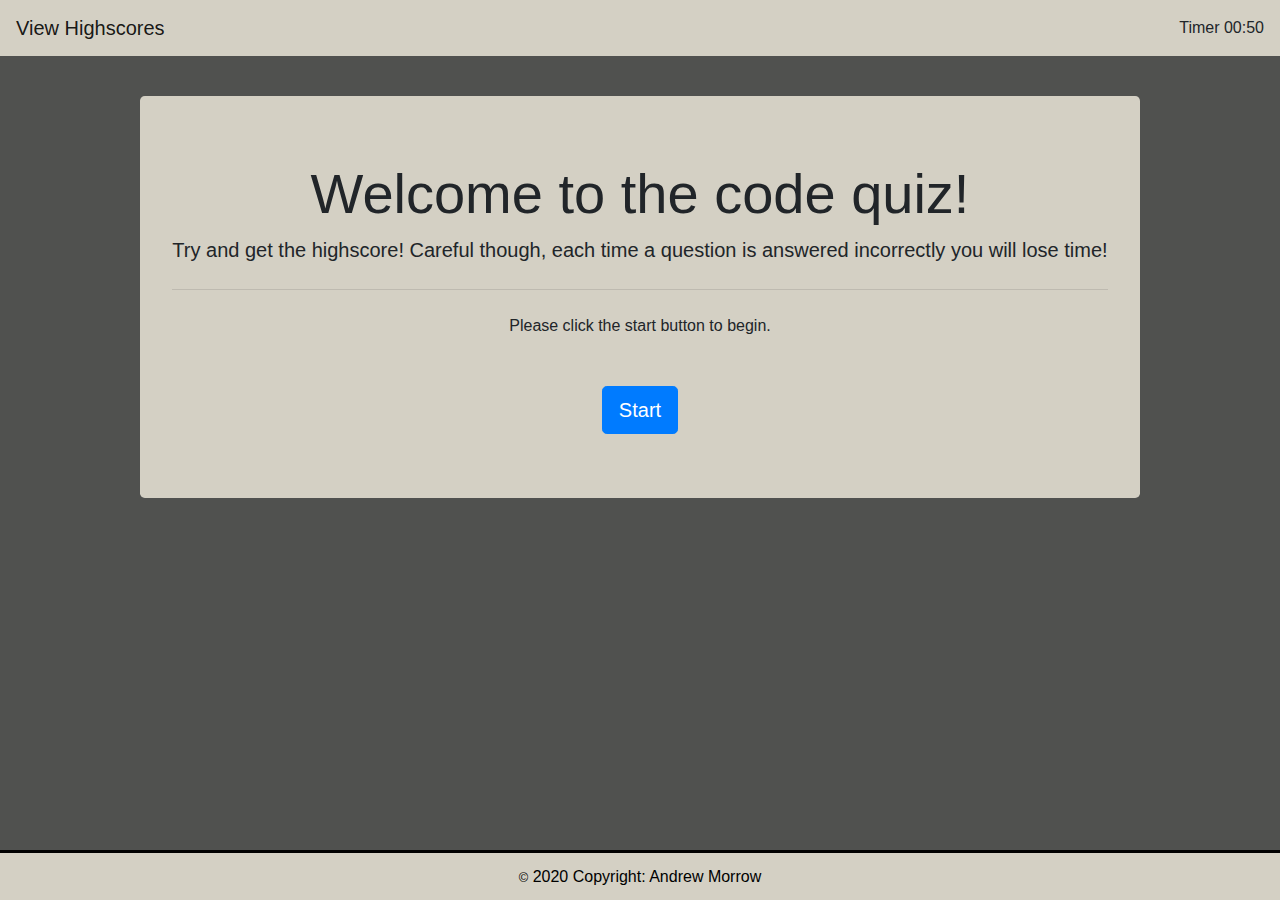
<file: index.html>
<!DOCTYPE html>
<html lang="en">
    <head>
        <meta charset="utf-8" />
        <meta
            name="viewport"
            content="width=device-width, initial-scale=1, shrink-to-fit=no"
        />

        <!-- Bootstrap CSS CDN -->
        <link
            rel="stylesheet"
            href="https://stackpath.bootstrapcdn.com/bootstrap/4.5.2/css/bootstrap.min.css"
            integrity="sha384-JcKb8q3iqJ61gNV9KGb8thSsNjpSL0n8PARn9HuZOnIxN0hoP+VmmDGMN5t9UJ0Z"
            crossorigin="anonymous"
        />
        <!-- css stylesheet -->
        <link rel="stylesheet" type="text/css" href="CSS\indexStyles.css" />

        <title>Code Quiz</title>
    </head>

    <!-- Start Body -->
    <body class="pt-5">
        <div class="nav-container mb-5">
            <nav class="navbar fixed-top navbar-light">
                <a class="navbar-brand" href="highScores.html"
                    >View Highscores</a
                >
                <div id="timer-nav" class="ml-auto">Timer 00:50</div>
            </nav>
        </div>
        <!-- container to wrap the content -->
        <div class="container-wrap">
            <!-- main content section -->
            <main>
                <section class="row">
                    <div class="col d-flex justify-content-center">
                        <!-- start jumbotron -->
                        <div class="jumbotron text-center">
                            <h1 id="welcome-message" class="display-4">
                                Welcome to the code quiz!
                            </h1>
                            <p class="lead">
                                Try and get the highscore! Careful though, each
                                time a question is answered incorrectly you will
                                lose time!
                            </p>
                            <hr class="my-4" />
                            <p class="mb-5">
                                Please click the start button to begin.
                            </p>
                            <a href="quiz.html"
                                ><button
                                    id="start-btn"
                                    class="btn btn-primary btn-lg"
                                    role="button"
                                >
                                    Start
                                </button></a
                            >
                        </div>
                        <!-- end jumbotron -->
                    </div>
                </section>
            </main>
            <!-- end main content section -->

            <!-- footer start -->
        <footer class="footer">
            <div class="container-fluid h-100">
                <div class= "row h-100">
                    <div class= "col d-flex align-items-center justify-content-center">
                        <span><small> &#169;</small> 2020 Copyright: Andrew Morrow </span>
                    <div>
            </div>
            <!-- end footer row 1 -->
            </div>
        </footer>
        </div>
        <!-- footer end -->

        <!-- jQuery CDN -->
        <script
            src="https://code.jquery.com/jquery-3.5.1.slim.min.js"
            integrity="sha384-DfXdz2htPH0lsSSs5nCTpuj/zy4C+OGpamoFVy38MVBnE+IbbVYUew+OrCXaRkfj"
            crossorigin="anonymous"
        ></script>

        <!-- Popper CDN -->
        <script
            src="https://cdn.jsdelivr.net/npm/popper.js@1.16.1/dist/umd/popper.min.js"
            integrity="sha384-9/reFTGAW83EW2RDu2S0VKaIzap3H66lZH81PoYlFhbGU+6BZp6G7niu735Sk7lN"
            crossorigin="anonymous"
        ></script>

        <!-- Bootstrap JS CDN -->
        <script
            src="https://stackpath.bootstrapcdn.com/bootstrap/4.5.2/js/bootstrap.min.js"
            integrity="sha384-B4gt1jrGC7Jh4AgTPSdUtOBvfO8shuf57BaghqFfPlYxofvL8/KUEfYiJOMMV+rV"
            crossorigin="anonymous"
        ></script>
    </body>
</html>
</file>
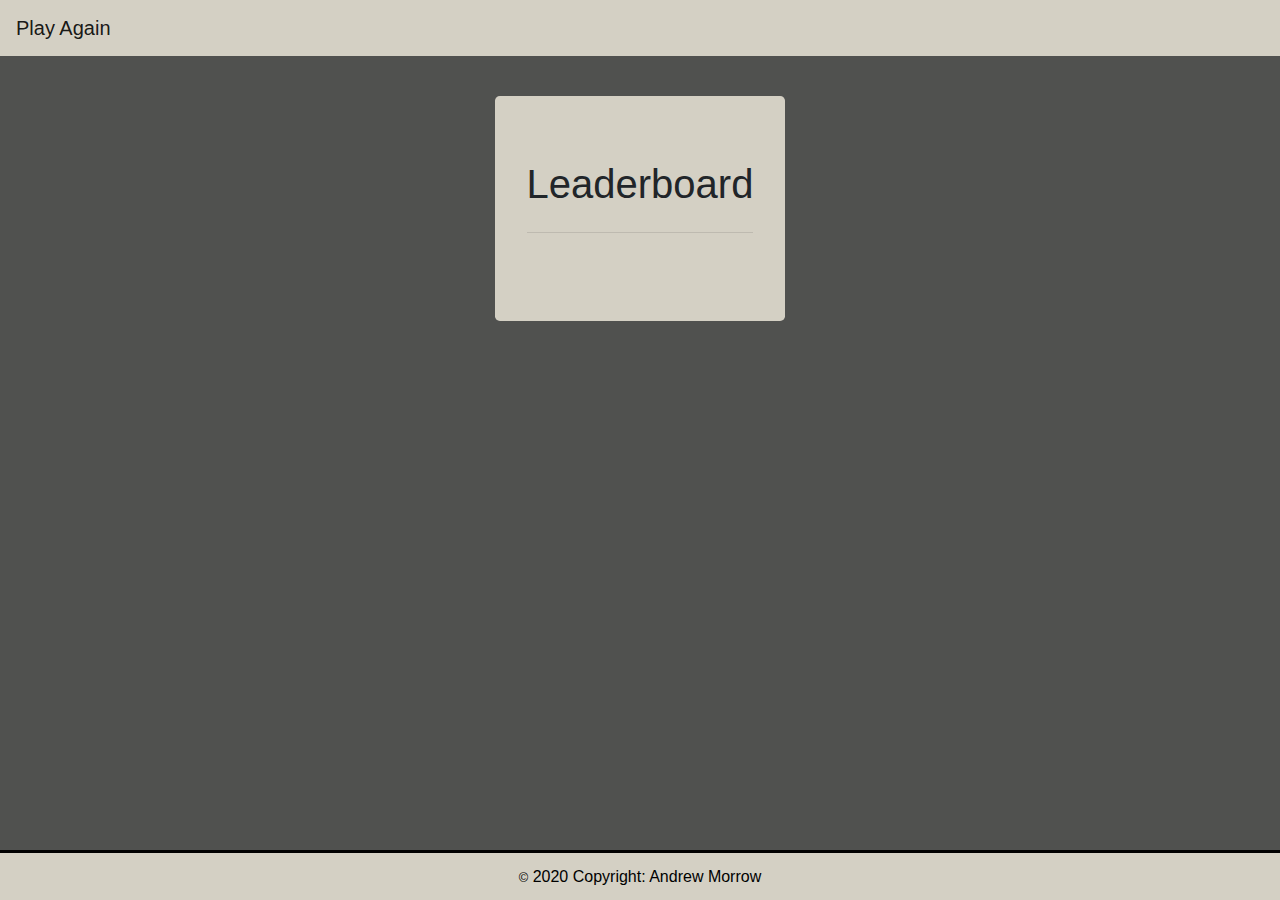
<file: highScores.html>
<!DOCTYPE html>
<html lang="en">
    <head>
        <meta charset="utf-8" />
        <meta
            name="viewport"
            content="width=device-width, initial-scale=1, shrink-to-fit=no"
        />

        <!-- Bootstrap CSS CDN -->
        <link
            rel="stylesheet"
            href="https://stackpath.bootstrapcdn.com/bootstrap/4.5.2/css/bootstrap.min.css"
            integrity="sha384-JcKb8q3iqJ61gNV9KGb8thSsNjpSL0n8PARn9HuZOnIxN0hoP+VmmDGMN5t9UJ0Z"
            crossorigin="anonymous"
        />
        <!-- css stylesheet -->
        <link rel="stylesheet" href="CSS\highScores.css" />
        <!-- font awesome cdn -->
        <link rel="stylesheet" href="https://use.fontawesome.com/releases/v5.15.0/css/all.css" integrity="sha384-OLYO0LymqQ+uHXELyx93kblK5YIS3B2ZfLGBmsJaUyor7CpMTBsahDHByqSuWW+q" crossorigin="anonymous">



        <title>Highscores</title>
    </head>

    <body class="pt-5">
        <div class="nav-container mb-5">
            <nav class="navbar fixed-top navbar-light">
                <a class="navbar-brand" href="index.html">Play Again</a>
            </nav>
        </div>
        <!-- container to wrap the content -->
        <div class="container-wrap">
            <main>
                <section class="row">
                    <div class="col d-flex justify-content-center">
                        <!-- start jumbotron -->
                        <div class="jumbotron text-center">
                            <h1 id="final-score"><i class="fas fa-chess-king"></i> Leaderboard <i class="fas fa-chess-queen"></i></h1>
                            <hr class="my-4" />
                            <!-- this will hold the highscores -->
                            <div id="score-container">
                                <ul id="high-scores-list" class= ""></ul>
                            </div>
                        </div>
                        <!-- end jumbotron -->
                    </div>
                </section>
            </main>
        </div>

        <!-- start footer -->
        <footer class="footer">
            <div class="container-fluid h-100">
                <div class= "row h-100">
                    <div class= "col d-flex align-items-center justify-content-center">
                        <span><small> &#169;</small> 2020 Copyright: Andrew Morrow </span>
                    <div>
            </div>
            <!-- end footer row 1 -->
            </div>
        </footer>
        <!-- end footer -->

        <!-- jQuery CDN -->
        <script
            src="https://code.jquery.com/jquery-3.5.1.slim.min.js"
            integrity="sha384-DfXdz2htPH0lsSSs5nCTpuj/zy4C+OGpamoFVy38MVBnE+IbbVYUew+OrCXaRkfj"
            crossorigin="anonymous"
        ></script>

        <!-- Popper CDN -->
        <script
            src="https://cdn.jsdelivr.net/npm/popper.js@1.16.1/dist/umd/popper.min.js"
            integrity="sha384-9/reFTGAW83EW2RDu2S0VKaIzap3H66lZH81PoYlFhbGU+6BZp6G7niu735Sk7lN"
            crossorigin="anonymous"
        ></script>

        <!-- Bootstrap JS CDN -->
        <script
            src="https://stackpath.bootstrapcdn.com/bootstrap/4.5.2/js/bootstrap.min.js"
            integrity="sha384-B4gt1jrGC7Jh4AgTPSdUtOBvfO8shuf57BaghqFfPlYxofvL8/KUEfYiJOMMV+rV"
            crossorigin="anonymous"
        ></script>
        <script src="JavaScript\highScores.js"></script>
    </body>
</html>
</file>
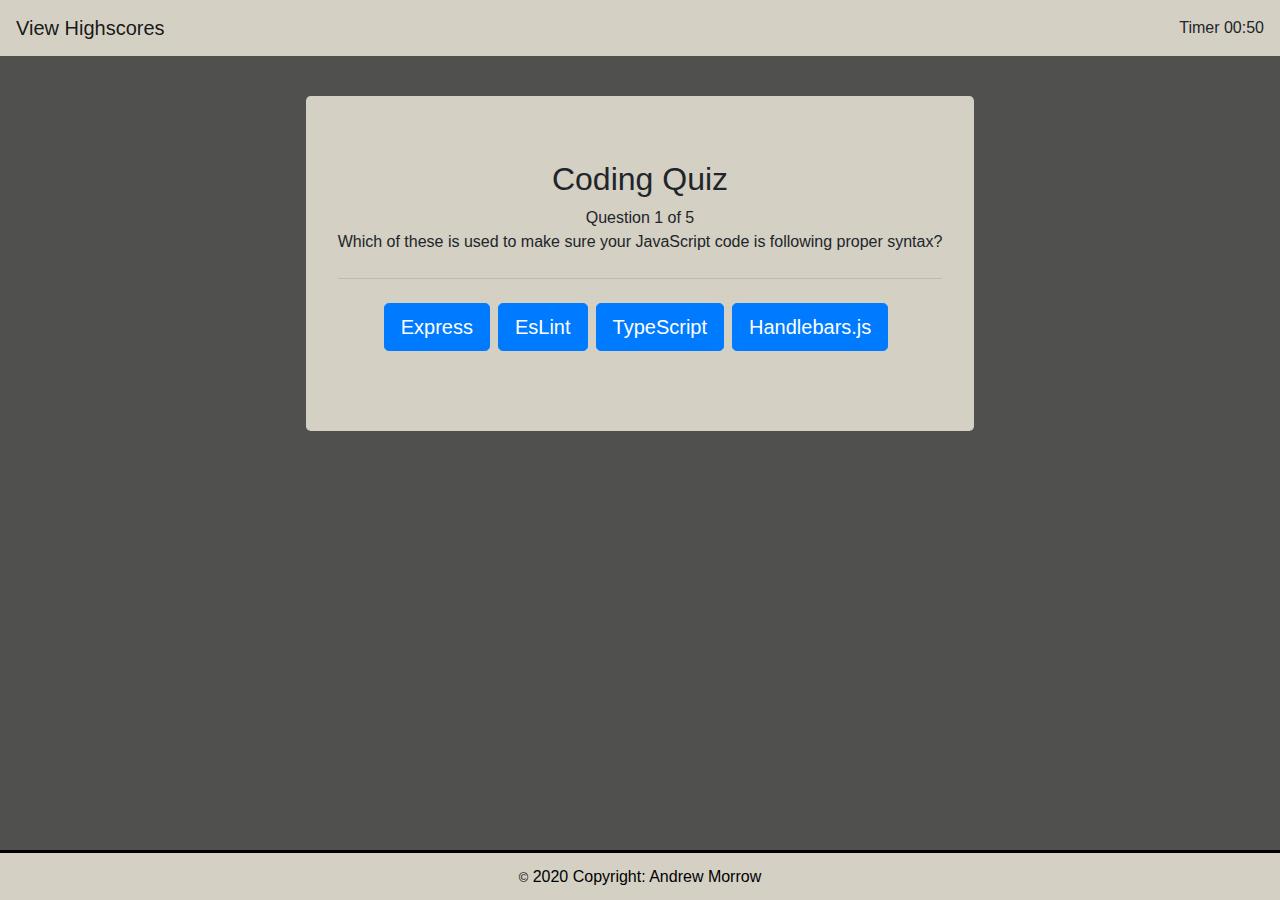
<file: quiz.html>
<!DOCTYPE html>
<html lang="en">
    <head>
        <meta charset="utf-8" />
        <meta
            name="viewport"
            content="width=device-width, initial-scale=1, shrink-to-fit=no"
        />

        <!-- Bootstrap CSS CDN -->
        <link
            rel="stylesheet"
            href="https://stackpath.bootstrapcdn.com/bootstrap/4.5.2/css/bootstrap.min.css"
            integrity="sha384-JcKb8q3iqJ61gNV9KGb8thSsNjpSL0n8PARn9HuZOnIxN0hoP+VmmDGMN5t9UJ0Z"
            crossorigin="anonymous"
        />
        <!-- css stylsheet -->
        <link rel="stylesheet" type="text/css" href="CSS\quizStyles.css" />

        <title>Code Quiz</title>
    </head>

    <!-- Start Body -->
    <body class="pt-5">
        <div class="nav-container mb-5">
            <nav class="navbar fixed-top navbar-light">
                <a class="navbar-brand" href="highScores.html"
                    >View Highscores</a
                >
                <div id="timer-nav" class="ml-auto">Timer 00:50</div>
            </nav>
        </div>

        <!-- container to wrap content -->
        <div class="container-wrap">
            <main>
                <section class="row">
                    <div class="col d-flex justify-content-center">
                        <!-- start jumbotron -->
                        <div class="jumbotron text-center">
                            <h2>Coding Quiz</h2>
                            <div id="question-number">Question Number</div>
                            <div
                                id="question-container"
                                class="justify-content-spacearound"
                            >
                                <div id="question-name"></div>
                                <div id="question"></div>
                                <hr class="my-4" />
                                <div id="answer-buttons" class="pb-2"></div>
                            </div>
                        </div>
                        <!-- end jumbotron -->
                    </div>
                </section>
            </main>
        </div>

        <!-- jQuery CDN -->
        <script
            src="https://code.jquery.com/jquery-3.5.1.slim.min.js"
            integrity="sha384-DfXdz2htPH0lsSSs5nCTpuj/zy4C+OGpamoFVy38MVBnE+IbbVYUew+OrCXaRkfj"
            crossorigin="anonymous"
        ></script>

        <footer class="footer">
            <div class="container-fluid h-100">
                <div class= "row h-100">
                    <div class= "col d-flex align-items-center justify-content-center">
                        <span><small> &#169;</small> 2020 Copyright: Andrew Morrow </span>
                    <div>
            </div>
            <!-- end footer row 1 -->
            </div>
        </footer>
        <!-- Popper CDN -->
        <script
            src="https://cdn.jsdelivr.net/npm/popper.js@1.16.1/dist/umd/popper.min.js"
            integrity="sha384-9/reFTGAW83EW2RDu2S0VKaIzap3H66lZH81PoYlFhbGU+6BZp6G7niu735Sk7lN"
            crossorigin="anonymous"
        ></script>

        <!-- Bootstrap JS CDN -->
        <script
            src="https://stackpath.bootstrapcdn.com/bootstrap/4.5.2/js/bootstrap.min.js"
            integrity="sha384-B4gt1jrGC7Jh4AgTPSdUtOBvfO8shuf57BaghqFfPlYxofvL8/KUEfYiJOMMV+rV"
            crossorigin="anonymous"
        ></script>
        <script src="JavaScript\quiz.js"></script>
    </body>
</html>
</file>
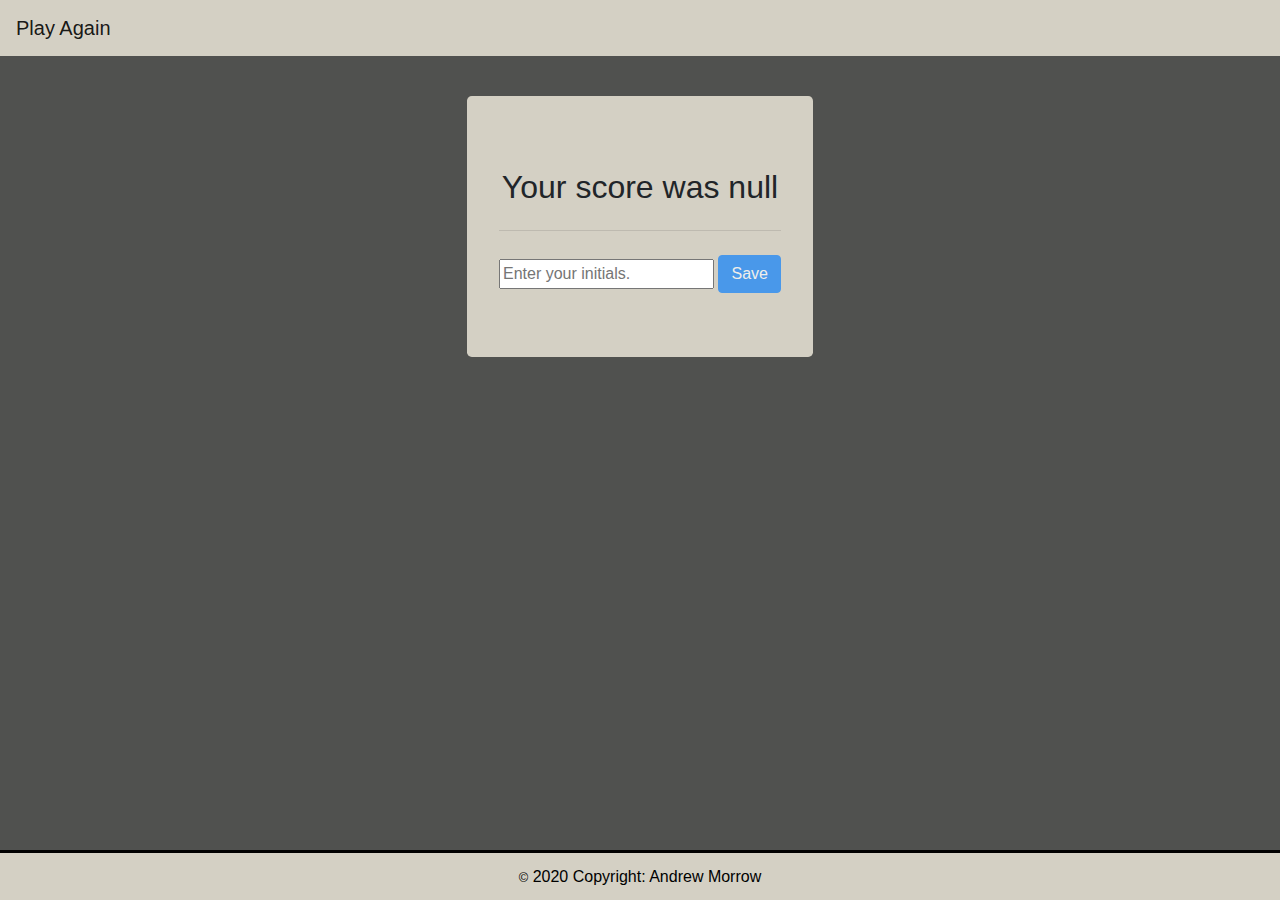
<file: scoreSave.html>
<!DOCTYPE html>
<html lang="en">
    <head>
        <meta charset="utf-8" />
        <meta
            name="viewport"
            content="width=device-width, initial-scale=1, shrink-to-fit=no"
        />

        <!-- Bootstrap CSS CDN -->
        <link
            rel="stylesheet"
            href="https://stackpath.bootstrapcdn.com/bootstrap/4.5.2/css/bootstrap.min.css"
            integrity="sha384-JcKb8q3iqJ61gNV9KGb8thSsNjpSL0n8PARn9HuZOnIxN0hoP+VmmDGMN5t9UJ0Z"
            crossorigin="anonymous"
        />
        <!-- css stylesheet -->
        <link rel="stylesheet" href="CSS\scoreSave.css" />

        <title>User Score</title>
    </head>

    <body class="pt-5">
        <div class="nav-container mb-5">
            <nav class="navbar fixed-top navbar-light">
                <a class="navbar-brand" href="quiz.html">Play Again</a>
            </nav>
        </div>
        <!-- container to wrap content -->
        <div class="container-wrap">
            <main>
                <section class="row">
                    <div class="col d-flex justify-content-center">
                        <!-- start jumbotron -->
                        <div class="jumbotron text-center">
                            <h1 id="current-score"></h1>
                            <h2 id="final-score"></h2>
                            <hr class="my-4" />
                            <!-- this is the input field and button to save score -->
                            <form id="score-container">
                                <input
                                    type="text"
                                    name="name"
                                    id="user-initials"
                                    placeholder="Enter your initials."
                                />
                                <button
                                    id="save-score-btn"
                                    class="btn btn-primary"
                                    type="submit"
                                    onclick="saveHighScore(event)"
                                    disabled
                                >
                                    Save
                                </button>
                            </form>
                        </div>
                        <!-- end jumbotron -->
                    </div>
                </section>
            </main>
        </div>
        <!-- start footer -->
        <footer class="footer">
            <div class="container-fluid h-100">
                <div class= "row h-100">
                    <div class= "col d-flex align-items-center justify-content-center">
                        <span><small> &#169;</small> 2020 Copyright: Andrew Morrow </span>
                    <div>
            </div>
            <!-- end footer row 1 -->
            </div>
        </footer>
        <!-- end footer -->

        <!-- jQuery CDN -->
        <script
            src="https://code.jquery.com/jquery-3.5.1.slim.min.js"
            integrity="sha384-DfXdz2htPH0lsSSs5nCTpuj/zy4C+OGpamoFVy38MVBnE+IbbVYUew+OrCXaRkfj"
            crossorigin="anonymous"
        ></script>

        <!-- Popper CDN -->
        <script
            src="https://cdn.jsdelivr.net/npm/popper.js@1.16.1/dist/umd/popper.min.js"
            integrity="sha384-9/reFTGAW83EW2RDu2S0VKaIzap3H66lZH81PoYlFhbGU+6BZp6G7niu735Sk7lN"
            crossorigin="anonymous"
        ></script>

        <!-- Bootstrap JS CDN -->
        <script
            src="https://stackpath.bootstrapcdn.com/bootstrap/4.5.2/js/bootstrap.min.js"
            integrity="sha384-B4gt1jrGC7Jh4AgTPSdUtOBvfO8shuf57BaghqFfPlYxofvL8/KUEfYiJOMMV+rV"
            crossorigin="anonymous"
        ></script>
        <script src="JavaScript\scoreSave.js"></script>
    </body>
</html>
</file>
